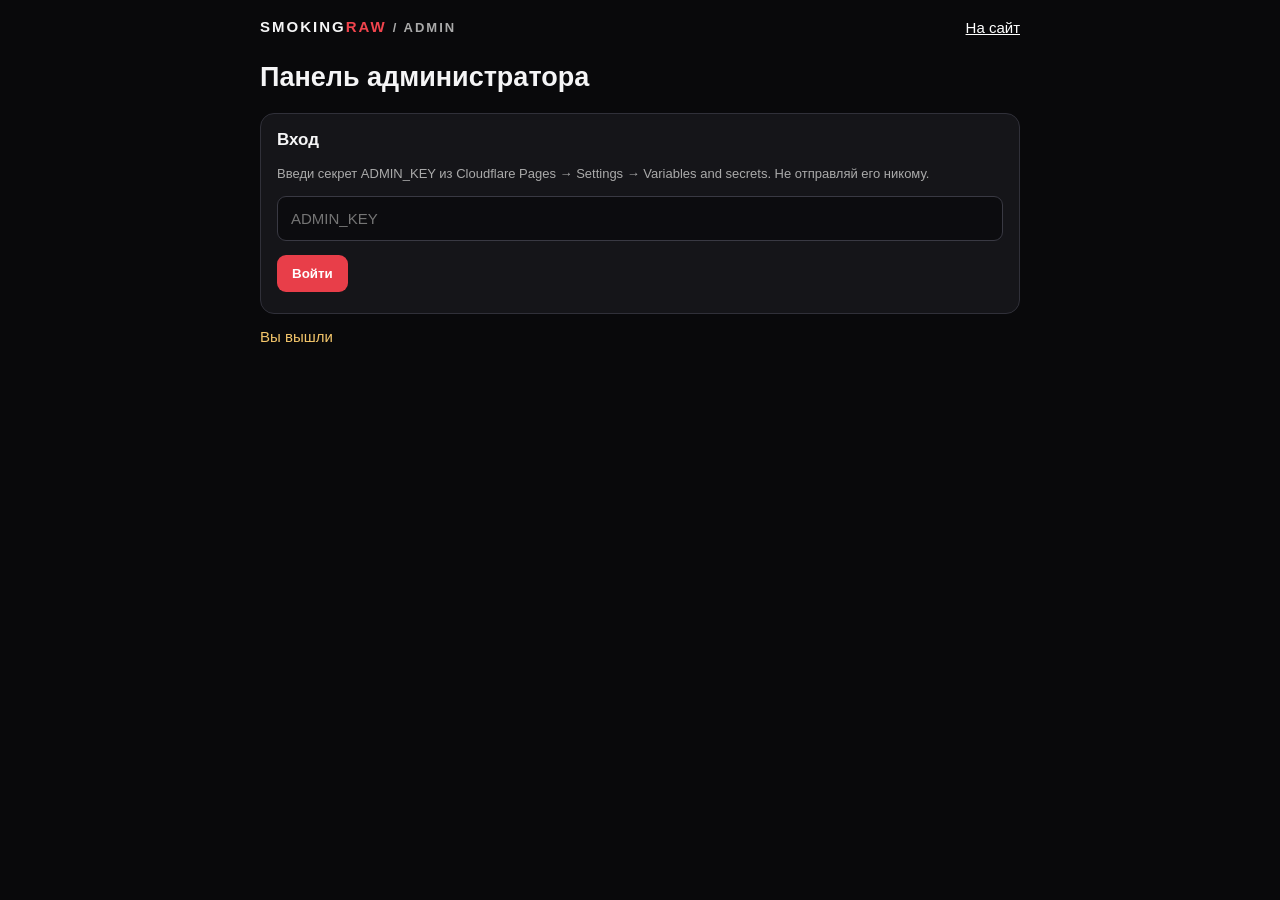
<file: web/admin.html>
<!doctype html>
<html lang="ru">
<head>
<meta charset="utf-8"><meta name="viewport" content="width=device-width,initial-scale=1">
<meta name="theme-color" content="#09090b"><title>SmokingRaw — админ-панель</title>
<style>
*{box-sizing:border-box}body{margin:0;background:#09090b;color:#f5f5f6;font:15px Arial,sans-serif;padding:18px}.wrap{max-width:760px;margin:auto}.head{display:flex;justify-content:space-between;align-items:center;margin-bottom:24px}.brand{font-weight:800;letter-spacing:2px}.red{color:#f0444d}a{color:#fff}h1{font-size:27px;margin:8px 0 20px}.card{background:#151519;border:1px solid #303039;border-radius:14px;padding:16px;margin:14px 0}.card h2{font-size:17px;margin:0 0 14px}input,textarea{display:block;width:100%;padding:13px;margin:9px 0;background:#0c0c0f;border:1px solid #393943;border-radius:9px;color:white;font:inherit}textarea{min-height:80px}button{padding:11px 15px;border:1px solid #555;border-radius:9px;background:#25252b;color:white;font-weight:700;margin:5px 5px 5px 0}.primary{background:#e83e49;border:0}.muted{color:#aaa;font-size:13px;line-height:1.5}.hidden{display:none!important}.item{display:flex;justify-content:space-between;align-items:center;gap:12px;padding:12px 0;border-top:1px solid #333}.item small{display:block;color:#aaa;margin-top:5px}.danger{color:#ff8585}.status{white-space:pre-wrap;color:#f4c66b;margin:12px 0}
</style></head>
<body><div class="wrap">
<header class="head"><div class="brand">SMOKING<span class="red">RAW</span> <span class="muted">/ ADMIN</span></div><a href="/">На сайт</a></header>
<h1>Панель администратора</h1>
<section class="card" id="loginBox"><h2>Вход</h2><p class="muted">Введи секрет ADMIN_KEY из Cloudflare Pages → Settings → Variables and secrets. Не отправляй его никому.</p><input id="key" type="password" placeholder="ADMIN_KEY" autocomplete="off"><button class="primary" id="loginBtn">Войти</button></section>
<div id="panel" class="hidden">
<section class="card"><h2 id="formTitle">Добавить позицию</h2><input id="name" placeholder="Название"><input id="category" placeholder="Категория"><textarea id="description" placeholder="Описание"></textarea><input id="price" type="number" min="0" step="0.01" placeholder="Цена"><input id="image" type="url" placeholder="HTTPS-ссылка на фото"><p class="muted">Пока можно указать прямую публичную HTTPS-ссылку на изображение.</p><button class="primary" id="save">Сохранить</button><button id="cancel" class="hidden">Отмена</button></section>
<section class="card"><h2>Контакт владельца в Telegram</h2><input id="owner" placeholder="username без @"><button id="saveOwner">Сохранить контакт</button></section>
<section class="card"><h2>Покупки <button id="purchasesReload">Обновить</button></h2><input id="purchaseSearch" placeholder="Поиск по коду, например 1#wpo929"><div id="purchases"><p class="muted">Загрузка…</p></div><p class="muted">Записи автоматически удаляются через 8 часов после создания.</p></section>
<section class="card"><h2>Каталог <button id="reload">Обновить</button></h2><div id="items"></div></section>
<button id="logout">Выйти</button></div><div class="status" id="status"></div>
</div>
<script>
const $=id=>document.getElementById(id);let adminKey="",products=[],editing=null;
function say(t){$("status").textContent=t}
function esc(v){return String(v??"").replace(/[&<>"]/g,c=>({"&":"&amp;","<":"&lt;",">":"&gt;",'"':"&quot;"}[c]))}
async function api(url,options={}){const response=await fetch(url,{...options,headers:{"Content-Type":"application/json","X-Admin-Key":adminKey,...(options.headers||{})}});const data=await response.json().catch(()=>({}));if(!response.ok)throw Error(data.error||"HTTP "+response.status);return data}
function reset(){editing=null;$("formTitle").textContent="Добавить позицию";["name","category","description","price","image"].forEach(id=>$(id).value="");$("save").textContent="Сохранить";$("cancel").classList.add("hidden")}
async function refresh(){try{const d=await api("/api/products");products=d.products||[];$("items").innerHTML=products.length?products.map(p=>'<div class="item"><div><b>'+esc(p.name)+'</b><small>'+esc(p.category)+' · '+esc(p.price)+'</small></div><div><button data-edit="'+p.id+'">Изменить</button><button class="danger" data-delete="'+p.id+'">Удалить</button></div></div>').join(""):'<p class="muted">Каталог пока пуст.</p>';const s=await fetch("/api/settings");const sd=await s.json();$("owner").value=sd.owner_contact||"";say("Подключено. Позиций: "+products.length)}catch(e){say("Ошибка загрузки: "+e.message)}}
$("loginBtn").onclick=async()=>{adminKey=$("key").value.trim();if(!adminKey)return say("Введи ADMIN_KEY");try{await api("/api/products");$("loginBox").classList.add("hidden");$("panel").classList.remove("hidden");await refresh();await loadPurchases()}catch(e){adminKey="";say("Не удалось войти: "+e.message)}};
$("save").onclick=async()=>{const p={name:$("name").value.trim(),category:$("category").value.trim(),description:$("description").value.trim(),price:Number($("price").value),image_url:$("image").value.trim()};if(!p.name||!p.category||!Number.isFinite(p.price)||p.price<0)return say("Заполни название, категорию и цену");try{await api("/api/products",{method:editing?"PUT":"POST",body:JSON.stringify(editing?{...p,id:editing}:p)});say("Сохранено");reset();await refresh()}catch(e){say(e.message)}};
$("items").onclick=async e=>{const edit=e.target.closest("[data-edit]"),del=e.target.closest("[data-delete]");if(edit){const p=products.find(x=>x.id===Number(edit.dataset.edit));editing=p.id;$("formTitle").textContent="Редактировать позицию";$("name").value=p.name;$("category").value=p.category;$("description").value=p.description||"";$("price").value=p.price;$("image").value=p.image_url||"";$("save").textContent="Сохранить изменения";$("cancel").classList.remove("hidden");scrollTo(0,0)}if(del&&confirm("Удалить позицию?")){try{await api("/api/products",{method:"DELETE",body:JSON.stringify({id:Number(del.dataset.delete)})});say("Удалено");await refresh()}catch(e){say(e.message)}}};
$("saveOwner").onclick=async()=>{try{await api("/api/settings",{method:"PUT",body:JSON.stringify({owner_contact:$("owner").value})});say("Контакт сохранён")}catch(e){say(e.message)}};
let purchaseRows=[];
async function loadPurchases(){try{const d=await api("/api/purchases");purchaseRows=d.purchases||[];renderPurchases();}catch(e){$("purchases").innerHTML='<p class="muted">Не удалось загрузить покупки: '+esc(e.message)+'</p>';}}
function renderPurchases(){const q=$("purchaseSearch").value.trim().toLowerCase();const rows=purchaseRows.filter(p=>!q||p.code.toLowerCase().includes(q));$("purchases").innerHTML=rows.length?rows.map(p=>'<article class="item" style="display:block"><div style="display:flex;justify-content:space-between;gap:10px"><b>'+esc(p.code)+'</b><b>'+esc(p.total)+'</b></div><small>Покупатель: '+(p.buyer_username?'@'+esc(p.buyer_username):'username не указан')+' · ID: '+(p.buyer_id?esc(p.buyer_id):'—')+'</small><small>'+new Date(p.created_at).toLocaleString("ru-RU")+' · удаление '+new Date(p.expires_at+"Z").toLocaleTimeString("ru-RU")+'</small><div>'+p.items.map(x=>'<div class="muted">'+esc(x.name)+' — '+esc(x.quantity)+' × '+esc(x.price)+'</div>').join("")+'</div></article>').join(""):'<p class="muted">Покупок не найдено.</p>';}
$("purchasesReload").onclick=loadPurchases;$("purchaseSearch").addEventListener("input",renderPurchases);
const scriptOld='$("cancel").onclick=reset;$("reload").onclick=refresh;$("logout").onclick=()=>';{adminKey="";$("panel").classList.add("hidden");$("loginBox").classList.remove("hidden");$("key").value="";reset();say("Вы вышли")};
</script></body></html>
</file>
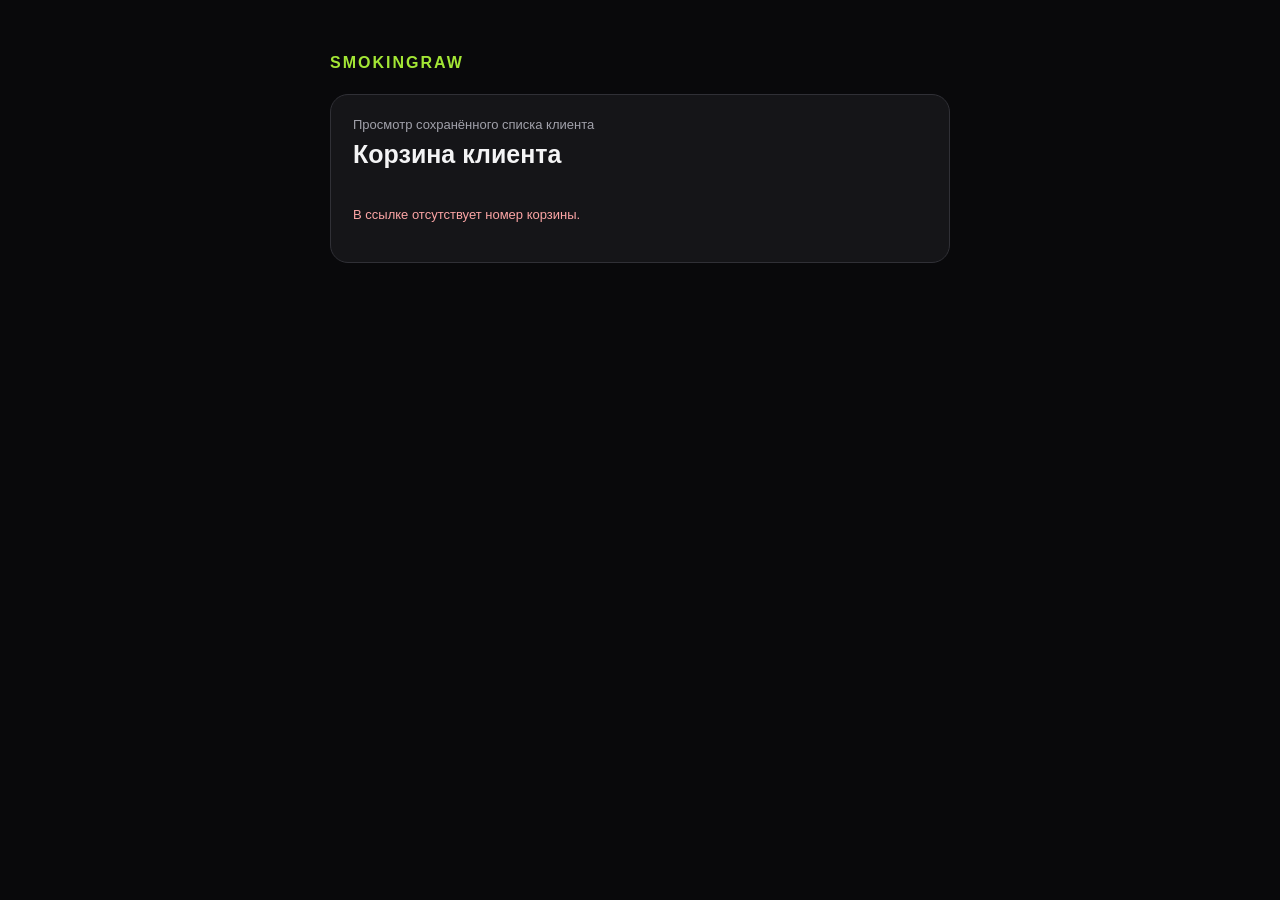
<file: web/cart.html>
<!doctype html>
<html lang="ru"><head><meta charset="utf-8"><meta name="viewport" content="width=device-width,initial-scale=1"><meta name="theme-color" content="#09090b"><title>Корзина клиента — SmokingRaw</title>
<style>
*{box-sizing:border-box}body{margin:0;background:#09090b;color:#f4f4f5;font:16px Arial,sans-serif;padding:24px 16px}.wrap{max-width:620px;margin:30px auto}.brand{color:#a3e635;font-weight:800;letter-spacing:2px}.panel{margin-top:22px;padding:22px;background:#151518;border:1px solid #303036;border-radius:18px}h1{font-size:25px;margin:8px 0 20px}.muted{color:#a1a1aa;font-size:13px}.item{display:flex;justify-content:space-between;gap:16px;padding:15px 0;border-bottom:1px solid #303036}.item b{display:block}.item small{display:block;color:#a1a1aa;margin-top:5px}.price{white-space:nowrap;text-align:right}.total{display:flex;justify-content:space-between;font-weight:800;font-size:19px;padding-top:20px}.error{color:#fca5a5;padding:18px 0}
</style></head><body><main class="wrap"><div class="brand">SMOKINGRAW</div><section class="panel"><div class="muted">Просмотр сохранённого списка клиента</div><h1>Корзина клиента</h1><div id="content" class="muted">Загружаем корзину…</div></section></main>
<script>
const money=n=>new Intl.NumberFormat("ru-RU",{maximumFractionDigits:2}).format(Number(n)||0);
const esc=s=>String(s??"").replace(/[&<>"']/g,c=>({"&":"&amp;","<":"&lt;",">":"&gt;",'"':"&quot;","'":"&#39;"}[c]));
(async()=>{const id=new URLSearchParams(location.search).get("id")||"";const el=document.querySelector("#content");if(!id){el.innerHTML='<div class="error">В ссылке отсутствует номер корзины.</div>';return;}try{const r=await fetch("/api/carts/"+encodeURIComponent(id),{cache:"no-store"});const d=await r.json();if(!r.ok)throw Error(d.error||"Не удалось загрузить корзину");el.innerHTML=(d.items||[]).map(x=>'<div class="item"><div><b>'+esc(x.name)+'</b><small>'+money(x.price)+' × '+Number(x.quantity)+'</small></div><div class="price">'+money(Number(x.price)*Number(x.quantity))+'</div></div>').join("")+'<div class="total"><span>Итоговая цена 💸</span><span>'+money(d.total)+'</span></div><p class="muted">Создано: '+new Date(d.created_at).toLocaleString("ru-RU")+'</p>';}catch(e){el.innerHTML='<div class="error">'+esc(e.message)+'</div>';}})();
</script></body></html>
</file>
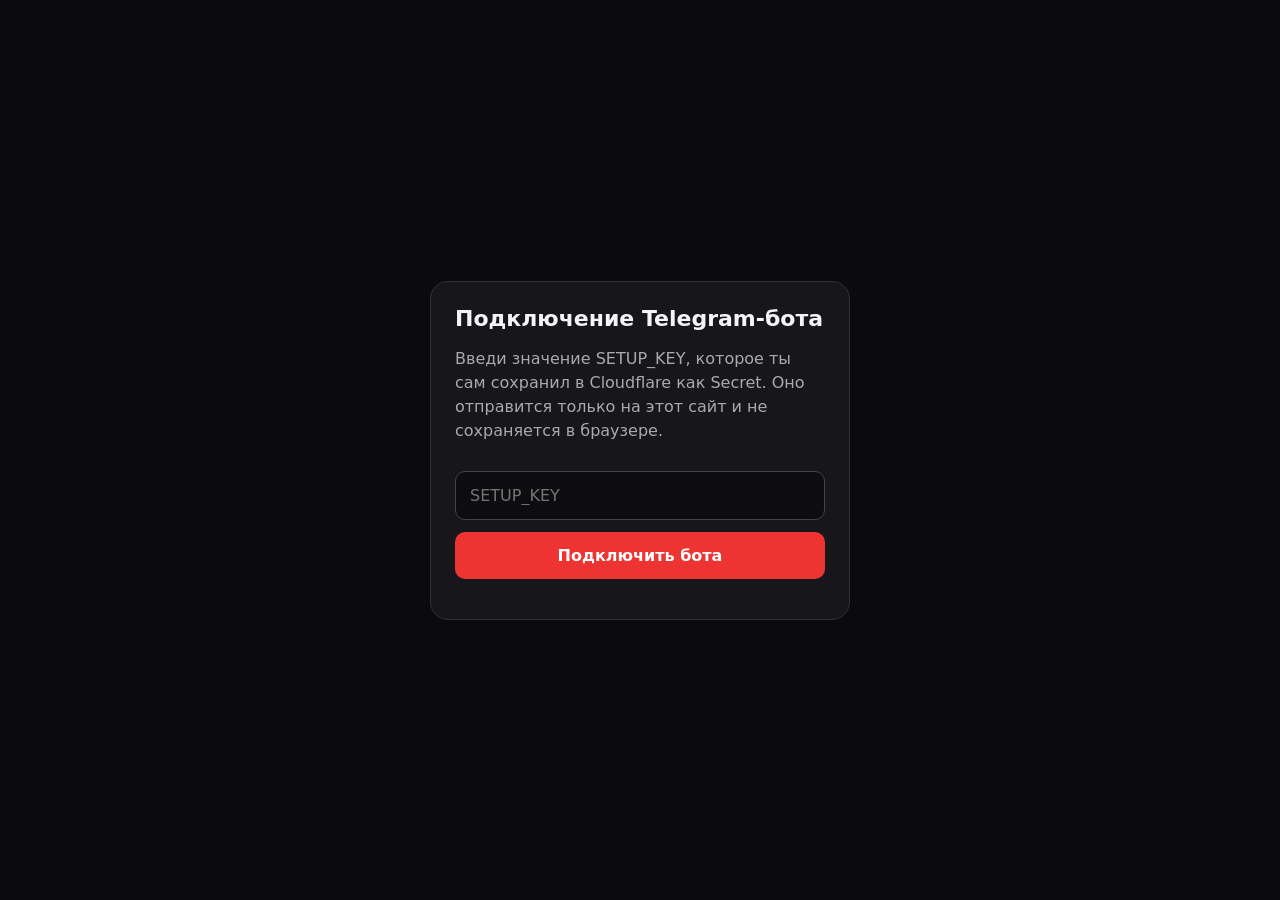
<file: web/setup-telegram.html>
<!doctype html>
<html lang="ru">
<head>
<meta charset="utf-8">
<meta name="viewport" content="width=device-width,initial-scale=1">
<title>Подключение Telegram</title>
<style>
body{margin:0;min-height:100vh;display:grid;place-items:center;background:#0b0b0d;color:#f4f4f5;font:16px system-ui;padding:20px;box-sizing:border-box}
main{width:min(100%,420px);background:#17171b;border:1px solid #303037;border-radius:18px;padding:24px;box-sizing:border-box}
h1{font-size:22px;margin:0 0 10px}p{color:#aaa;line-height:1.5}
input,button{width:100%;box-sizing:border-box;padding:14px;border-radius:10px;font:inherit;margin-top:12px}
input{background:#0d0d10;color:white;border:1px solid #444}
button{background:#e33;color:white;border:0;font-weight:700}
#result{white-space:pre-wrap;margin-top:16px;color:#ddd}
</style>
</head>
<body><main>
<h1>Подключение Telegram-бота</h1>
<p>Введи значение SETUP_KEY, которое ты сам сохранил в Cloudflare как Secret. Оно отправится только на этот сайт и не сохраняется в браузере.</p>
<input id="key" type="password" autocomplete="off" placeholder="SETUP_KEY">
<button id="run">Подключить бота</button>
<div id="result" role="status"></div>
</main>
<script>
document.getElementById("run").addEventListener("click",async()=>{
 const key=document.getElementById("key").value.trim();
 const out=document.getElementById("result");
 if(!key){out.textContent="Введи SETUP_KEY.";return;}
 const button=document.getElementById("run");button.disabled=true;out.textContent="Подключаю…";
 try{
  const response=await fetch("/api/setup-telegram-webhook",{method:"POST",headers:{"Authorization":"Bearer "+key}});
  const body=await response.text();
  let data={};
  try{data=JSON.parse(body);}catch{}
  if(response.ok&&data.ok){
   out.textContent="Готово! Telegram подтвердил подключение.";
  }else{
   const detail=data.description||data.error||body||"пустой ответ сервера";
   out.textContent="HTTP "+response.status+": "+String(detail).slice(0,500);
  }
 }catch(e){
  out.textContent="Сетевая ошибка: "+String(e&&e.message||e).slice(0,300);
 }
 button.disabled=false;
});
</script>
</body></html>
</file>
